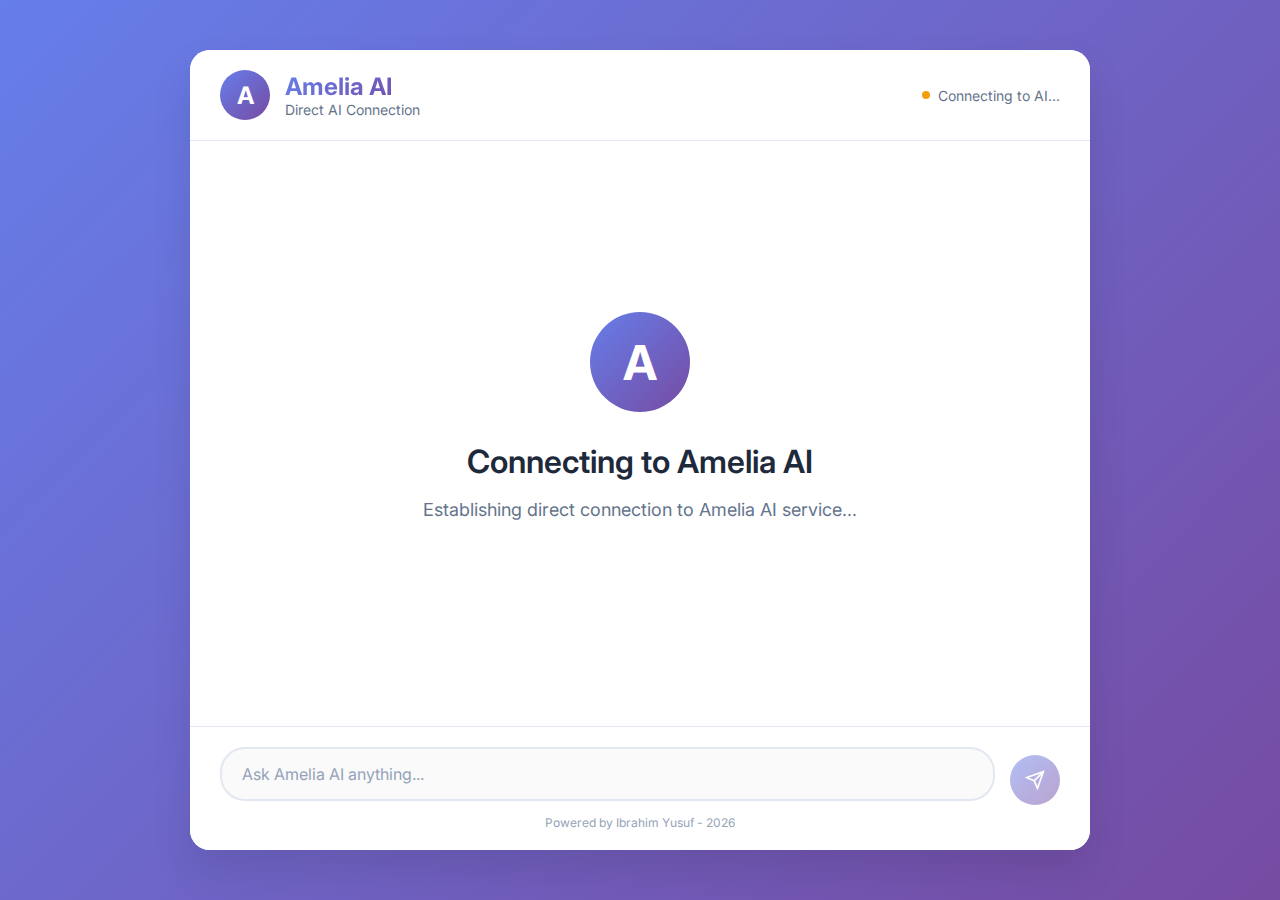
<file: index-clean.html>
<!DOCTYPE html>
<html lang="en">
<head>
    <meta charset="UTF-8">
    <meta name="viewport" content="width=device-width, initial-scale=1.0">
    <title>Amelia AI - Ibrahim Yusuf</title>
    <link rel="preconnect" href="https://fonts.googleapis.com">
    <link rel="preconnect" href="https://fonts.gstatic.com" crossorigin>
    <link href="https://fonts.googleapis.com/css2?family=Inter:wght@300;400;500;600;700&display=swap" rel="stylesheet">
    <style>
        * {
            margin: 0;
            padding: 0;
            box-sizing: border-box;
        }

        body {
            font-family: 'Inter', -apple-system, BlinkMacSystemFont, 'Segoe UI', Roboto, sans-serif;
            background: linear-gradient(135deg, #667eea 0%, #764ba2 100%);
            min-height: 100vh;
            display: flex;
            align-items: center;
            justify-content: center;
            padding: 20px;
        }

        .app-container {
            width: 100%;
            max-width: 900px;
            background: white;
            border-radius: 20px;
            box-shadow: 0 20px 40px rgba(0,0,0,0.1);
            overflow: hidden;
            display: flex;
            flex-direction: column;
            height: 90vh;
            max-height: 800px;
        }

        .header {
            background: white;
            padding: 20px 30px;
            border-bottom: 1px solid #e2e8f0;
            display: flex;
            justify-content: space-between;
            align-items: center;
        }

        .logo-section {
            display: flex;
            align-items: center;
            gap: 15px;
        }

        .logo {
            width: 50px;
            height: 50px;
            background: linear-gradient(135deg, #667eea, #764ba2);
            border-radius: 50%;
            display: flex;
            align-items: center;
            justify-content: center;
            color: white;
            font-weight: bold;
            font-size: 24px;
        }

        .brand-text h1 {
            font-size: 24px;
            font-weight: 700;
            background: linear-gradient(135deg, #667eea, #764ba2);
            -webkit-background-clip: text;
            -webkit-text-fill-color: transparent;
            background-clip: text;
            margin: 0;
        }

        .brand-text p {
            font-size: 14px;
            color: #64748b;
            margin: 0;
        }

        .status {
            display: flex;
            align-items: center;
            gap: 8px;
            font-size: 14px;
            color: #64748b;
        }

        .status-dot {
            width: 8px;
            height: 8px;
            background: #10b981;
            border-radius: 50%;
            animation: pulse 2s infinite;
        }

        .status-dot.connecting {
            background: #f59e0b;
            animation: pulse 1s infinite;
        }

        .status-dot.error {
            background: #ef4444;
        }

        .status-dot.online {
            background: #10b981;
        }

        @keyframes pulse {
            0%, 100% { opacity: 1; }
            50% { opacity: 0.5; }
        }

        .main-content {
            flex: 1;
            display: flex;
            flex-direction: column;
            overflow: hidden;
        }

        .welcome-screen {
            flex: 1;
            display: flex;
            align-items: center;
            justify-content: center;
            padding: 40px 30px;
            text-align: center;
        }

        .welcome-content {
            max-width: 500px;
        }

        .welcome-logo {
            width: 100px;
            height: 100px;
            background: linear-gradient(135deg, #667eea, #764ba2);
            border-radius: 50%;
            margin: 0 auto 30px;
            display: flex;
            align-items: center;
            justify-content: center;
            color: white;
            font-size: 48px;
            font-weight: bold;
            animation: logoFloat 3s ease-in-out infinite;
        }

        @keyframes logoFloat {
            0%, 100% { transform: translateY(0px); }
            50% { transform: translateY(-10px); }
        }

        .welcome-title {
            font-size: 32px;
            font-weight: 600;
            margin-bottom: 15px;
            color: #1e293b;
        }

        .welcome-description {
            font-size: 18px;
            color: #64748b;
            margin-bottom: 30px;
            line-height: 1.6;
        }

        .suggestion-chips {
            display: flex;
            flex-wrap: wrap;
            gap: 12px;
            justify-content: center;
        }

        .suggestion-chip {
            background: #f1f5f9;
            border: 1px solid #e2e8f0;
            border-radius: 25px;
            padding: 12px 20px;
            font-size: 14px;
            color: #475569;
            cursor: pointer;
            transition: all 0.2s ease;
        }

        .suggestion-chip:hover {
            background: #667eea;
            color: white;
            transform: translateY(-2px);
            box-shadow: 0 4px 12px rgba(102, 126, 234, 0.3);
        }

        .chat-messages {
            flex: 1;
            overflow-y: auto;
            padding: 20px 30px;
            display: none;
        }

        .chat-messages.active {
            display: flex;
            flex-direction: column;
            gap: 20px;
        }

        .message {
            display: flex;
            gap: 12px;
            animation: slideIn 0.3s ease-out;
        }

        @keyframes slideIn {
            from {
                opacity: 0;
                transform: translateY(20px);
            }
            to {
                opacity: 1;
                transform: translateY(0);
            }
        }

        .message.user {
            flex-direction: row-reverse;
        }

        .message-avatar {
            width: 36px;
            height: 36px;
            border-radius: 50%;
            display: flex;
            align-items: center;
            justify-content: center;
            font-weight: 600;
            font-size: 14px;
            flex-shrink: 0;
        }

        .message.user .message-avatar {
            background: linear-gradient(135deg, #667eea, #764ba2);
            color: white;
        }

        .message.ai .message-avatar {
            background: #f1f5f9;
            color: #64748b;
        }

        .message-content {
            max-width: 70%;
            padding: 15px 20px;
            border-radius: 18px;
            font-size: 15px;
            line-height: 1.5;
        }

        .message.user .message-content {
            background: linear-gradient(135deg, #667eea, #764ba2);
            color: white;
            border-bottom-right-radius: 6px;
        }

        .message.ai .message-content {
            background: #f8fafc;
            color: #1e293b;
            border: 1px solid #e2e8f0;
            border-bottom-left-radius: 6px;
        }

        .loading-indicator {
            display: none;
            align-items: center;
            gap: 12px;
            padding: 20px 30px;
        }

        .loading-indicator.active {
            display: flex;
        }

        .typing-animation {
            display: flex;
            gap: 4px;
        }

        .typing-dot {
            width: 8px;
            height: 8px;
            background: #94a3b8;
            border-radius: 50%;
            animation: typing 1.4s infinite ease-in-out;
        }

        .typing-dot:nth-child(1) { animation-delay: -0.32s; }
        .typing-dot:nth-child(2) { animation-delay: -0.16s; }
        .typing-dot:nth-child(3) { animation-delay: 0s; }

        @keyframes typing {
            0%, 80%, 100% {
                transform: scale(0.8);
                opacity: 0.5;
            }
            40% {
                transform: scale(1);
                opacity: 1;
            }
        }

        .loading-text {
            font-size: 14px;
            color: #64748b;
        }

        .input-container {
            background: white;
            border-top: 1px solid #e2e8f0;
            padding: 20px 30px;
        }

        .input-wrapper {
            display: flex;
            gap: 15px;
            align-items: flex-end;
        }

        .input-field {
            flex: 1;
            position: relative;
        }

        #messageInput {
            width: 100%;
            padding: 15px 20px;
            border: 2px solid #e2e8f0;
            border-radius: 25px;
            font-size: 16px;
            font-family: inherit;
            resize: none;
            max-height: 120px;
            min-height: 50px;
            transition: border-color 0.2s ease;
        }

        #messageInput:focus {
            outline: none;
            border-color: #667eea;
            box-shadow: 0 0 0 3px rgba(102, 126, 234, 0.1);
        }

        #messageInput::placeholder {
            color: #94a3b8;
        }

        .send-button {
            width: 50px;
            height: 50px;
            background: linear-gradient(135deg, #667eea, #764ba2);
            border: none;
            border-radius: 50%;
            color: white;
            cursor: pointer;
            display: flex;
            align-items: center;
            justify-content: center;
            transition: all 0.2s ease;
            flex-shrink: 0;
        }

        .send-button:hover:not(:disabled) {
            transform: translateY(-2px);
            box-shadow: 0 10px 20px rgba(102, 126, 234, 0.3);
        }

        .send-button:disabled {
            opacity: 0.5;
            cursor: not-allowed;
            transform: none;
        }

        .footer-note {
            text-align: center;
            margin-top: 10px;
            font-size: 12px;
            color: #94a3b8;
        }

        /* Debug Panel */
        .debug-panel {
            position: fixed;
            bottom: 20px;
            right: 20px;
            background: rgba(0, 0, 0, 0.9);
            color: white;
            padding: 15px;
            border-radius: 8px;
            font-size: 12px;
            max-width: 320px;
            display: none;
            z-index: 1000;
        }

        .debug-panel.active {
            display: block;
        }

        /* Responsive Design */
        @media (max-width: 768px) {
            body {
                padding: 10px;
            }

            .app-container {
                height: 95vh;
                max-height: none;
            }

            .header {
                padding: 15px 20px;
            }

            .brand-text h1 {
                font-size: 20px;
            }

            .welcome-screen {
                padding: 30px 20px;
            }

            .welcome-title {
                font-size: 24px;
            }

            .welcome-description {
                font-size: 16px;
            }

            .chat-messages {
                padding: 15px 20px;
            }

            .message-content {
                max-width: 85%;
            }

            .input-container {
                padding: 15px 20px;
            }
        }

        @media (max-width: 480px) {
            .logo-section {
                gap: 10px;
            }

            .logo {
                width: 40px;
                height: 40px;
                font-size: 20px;
            }

            .brand-text h1 {
                font-size: 18px;
            }

            .suggestion-chips {
                flex-direction: column;
                align-items: center;
            }

            .suggestion-chip {
                width: 100%;
                max-width: 250px;
            }
        }

        /* Scrollbar Styling */
        .chat-messages::-webkit-scrollbar {
            width: 6px;
        }

        .chat-messages::-webkit-scrollbar-track {
            background: transparent;
        }

        .chat-messages::-webkit-scrollbar-thumb {
            background: #e2e8f0;
            border-radius: 3px;
        }

        .chat-messages::-webkit-scrollbar-thumb:hover {
            background: #cbd5e1;
        }
    </style>
</head>
<body>
    <div class="app-container">
        <!-- Header -->
        <header class="header">
            <div class="logo-section">
                <div class="logo">A</div>
                <div class="brand-text">
                    <h1>Amelia AI</h1>
                    <p>Direct AI Connection</p>
                </div>
            </div>
            <div class="status">
                <div class="status-dot" id="statusDot"></div>
                <span id="statusText">Initializing AI...</span>
            </div>
        </header>

        <!-- Main Content -->
        <main class="main-content">
            <!-- Welcome Screen -->
            <div class="welcome-screen" id="welcomeScreen">
                <div class="welcome-content">
                    <div class="welcome-logo">A</div>
                    <h2 class="welcome-title">Connecting to Amelia AI</h2>
                    <p class="welcome-description" id="welcomeDescription">
                        Establishing direct connection to Amelia AI service...
                    </p>
                    <div class="suggestion-chips" id="suggestionChips" style="display: none;">
                        <button class="suggestion-chip" onclick="useSuggestion('Hello, how are you?')">
                            Say Hello
                        </button>
                        <button class="suggestion-chip" onclick="useSuggestion('What can you help me with today?')">
                            What can you help with?
                        </button>
                        <button class="suggestion-chip" onclick="useSuggestion('Tell me about artificial intelligence')">
                            Tell me about AI
                        </button>
                        <button class="suggestion-chip" onclick="useSuggestion('Can you write a short story?')">
                            Write a story
                        </button>
                    </div>
                </div>
            </div>

            <!-- Chat Messages -->
            <div class="chat-messages" id="chatMessages">
                <!-- Messages will be added here -->
            </div>

            <!-- Loading Indicator -->
            <div class="loading-indicator" id="loadingIndicator">
                <div class="typing-animation">
                    <div class="typing-dot"></div>
                    <div class="typing-dot"></div>
                    <div class="typing-dot"></div>
                </div>
                <span class="loading-text">AI is thinking...</span>
            </div>
        </main>

        <!-- Input Area -->
        <footer class="input-container">
            <div class="input-wrapper">
                <div class="input-field">
                    <textarea 
                        id="messageInput" 
                        placeholder="Ask Amelia AI anything..." 
                        rows="1"
                        disabled
                    ></textarea>
                </div>
                <button class="send-button" id="sendButton" onclick="sendMessage()" disabled>
                    <svg width="20" height="20" viewBox="0 0 24 24" fill="none" stroke="currentColor" stroke-width="2">
                        <line x1="22" y1="2" x2="11" y2="13"/>
                        <polygon points="22,2 15,22 11,13 2,9"/>
                    </svg>
                </button>
            </div>
            <div class="footer-note">
                Powered by Ibrahim Yusuf - 2026
            </div>
        </footer>
    </div>

    <!-- Debug Panel 
    <div class="debug-panel" id="debugPanel">
        <strong>🤖 AI Connection Status</strong><br>
        <hr style="border: none; border-top: 1px solid #555; margin: 8px 0;">
        <div id="debugContent">Initializing...</div>
    </div> -->

    <!-- Puter.js Library -->
    <script src="https://js.puter.com/v2/"></script>
    
    <!-- Direct AI Connection -->
    <script>
        // Direct AI Connection without fallback
        window.AIConnection = {
            available: false,
            initialized: false,
            retryCount: 0,
            maxRetries: 15,
            
            async initialize() {
                this.log('🚀 Initializing Direct AI Connection...');
                
                try {
                    await this.waitForPuterJS();
                    this.log('✅ Puter.js loaded');
                    
                    await this.verifyAIService();
                    this.log('✅ AI Service verified');
                    
                    this.available = true;
                    this.initialized = true;
                    
                    return { success: true, mode: 'ai-direct' };
                    
                } catch (error) {
                    this.log('❌ Initialization failed:', error.message);
                    
                    if (this.retryCount < this.maxRetries) {
                        return await this.retryConnection();
                    }
                    
                    return { success: false, mode: 'failed', error: error.message };
                }
            },

            async waitForPuterJS() {
                return new Promise((resolve, reject) => {
                    const timeout = setTimeout(() => {
                        reject(new Error('Puter.js loading timeout'));
                    }, 30000);

                    const check = () => {
                        if (typeof puter !== 'undefined' && puter.ai) {
                            clearTimeout(timeout);
                            resolve();
                        } else {
                            setTimeout(check, 100);
                        }
                    };
                    check();
                });
            },

            async verifyAIService() {
                if (!puter.ai) {
                    throw new Error('Puter.ai not available');
                }

                // Test AI availability
                const testResult = await puter.ai.chat('Connection test');
                if (!testResult || testResult.toString().trim().length === 0) {
                    throw new Error('AI service not responding');
                }
            },

            async chat(message) {
                if (!this.available) {
                    throw new Error('AI Service not available');
                }

                const contextualMessage = `You are Amelia AI, a helpful and intelligent assistant. Respond naturally to: "${message}"`;
                
                const response = await puter.ai.chat(contextualMessage);
                
                if (!response || response.toString().trim().length === 0) {
                    throw new Error('Empty AI response');
                }
                
                return response.toString();
            },

            async retryConnection() {
                this.retryCount++;
                this.log(`🔄 Retry ${this.retryCount}/${this.maxRetries}`);
                
                const delay = Math.min(1000 * Math.pow(2, this.retryCount - 1), 30000);
                await new Promise(resolve => setTimeout(resolve, delay));
                
                return await this.initialize();
            },

            log(...args) {
                console.log('[AI]', ...args);
                this.updateDebugPanel();
            },

            updateDebugPanel() {
                const content = document.getElementById('debugContent');
                if (content) {
                    content.innerHTML = `
                        Status: ${this.available ? '✅ Connected' : '❌ Disconnected'}<br>
                        Initialized: ${this.initialized ? '✅ Yes' : '❌ No'}<br>
                        Retries: ${this.retryCount}/${this.maxRetries}<br>
                        Mode: ${this.available ? '🧠 Direct AI' : '🔄 Connecting...'}<br>
                        <small>${new Date().toLocaleTimeString()}</small>
                    `;
                }
                
                const panel = document.getElementById('debugPanel');
                if (panel) {
                    panel.classList.add('active');
                }
            }
        };
    </script>
    
    <!-- Chat Application -->
    <script>
        class AmeliaAI {
            constructor() {
                this.chatMessages = document.getElementById('chatMessages');
                this.messageInput = document.getElementById('messageInput');
                this.sendButton = document.getElementById('sendButton');
                this.loadingIndicator = document.getElementById('loadingIndicator');
                this.welcomeScreen = document.getElementById('welcomeScreen');
                this.statusDot = document.getElementById('statusDot');
                this.statusText = document.getElementById('statusText');
                this.welcomeDescription = document.getElementById('welcomeDescription');
                this.suggestionChips = document.getElementById('suggestionChips');
                
                this.isLoading = false;
                this.aiAvailable = false;
                
                this.init();
            }
            
            async init() {
                this.setupEventListeners();
                await this.initializeAI();
            }
            
            setupEventListeners() {
                this.sendButton.addEventListener('click', () => this.sendMessage());
                
                this.messageInput.addEventListener('keypress', (e) => {
                    if (e.key === 'Enter' && !e.shiftKey) {
                        e.preventDefault();
                        this.sendMessage();
                    }
                });
                
                this.messageInput.addEventListener('input', () => {
                    this.updateSendButton();
                    this.autoResize();
                });
            }
            
            async initializeAI() {
                this.updateStatus('connecting', 'Connecting to AI...');
                
                try {
                    const result = await window.AIConnection.initialize();
                    
                    if (result.success) {
                        this.aiAvailable = true;
                        this.updateStatus('online', 'AI Connected');
                        this.enableChat();
                        this.welcomeDescription.textContent = "I'm ready to help! Ask me anything.";
                        this.suggestionChips.style.display = 'flex';
                    } else {
                        // Retry without fallback
                        await this.retryAIConnection();
                    }
                } catch (error) {
                    await this.retryAIConnection();
                }
            }
            
            async retryAIConnection() {
                let attempts = 0;
                const maxAttempts = 10;
                
                while (attempts < maxAttempts && !this.aiAvailable) {
                    attempts++;
                    this.updateStatus('connecting', `Connecting to AI... (${attempts}/${maxAttempts})`);
                    
                    try {
                        const result = await window.AIConnection.retryConnection();
                        
                        if (result.success) {
                            this.aiAvailable = true;
                            this.updateStatus('online', 'AI Connected');
                            this.enableChat();
                            this.welcomeDescription.textContent = "I'm ready to help! Ask me anything.";
                            this.suggestionChips.style.display = 'flex';
                            return;
                        }
                    } catch (error) {
                        console.log(`Retry attempt ${attempts} failed:`, error.message);
                        
                        if (attempts >= maxAttempts) {
                            this.updateStatus('error', 'Connection Failed');
                            this.welcomeDescription.textContent = "Unable to connect to AI service. Please refresh the page.";
                        } else {
                            await new Promise(resolve => setTimeout(resolve, 2000));
                        }
                    }
                }
            }
            
            updateStatus(type, text) {
                this.statusDot.className = 'status-dot';
                if (type === 'connecting') {
                    this.statusDot.classList.add('connecting');
                } else if (type === 'error') {
                    this.statusDot.classList.add('error');
                } else if (type === 'online') {
                    this.statusDot.classList.add('online');
                }
                this.statusText.textContent = text;
            }
            
            enableChat() {
                this.messageInput.disabled = false;
                this.updateSendButton();
                this.messageInput.focus();
            }
            
            async sendMessage() {
                const message = this.messageInput.value.trim();
                if (!message || this.isLoading || !this.aiAvailable) return;
                
                if (this.welcomeScreen.style.display !== 'none') {
                    this.welcomeScreen.style.display = 'none';
                    this.chatMessages.classList.add('active');
                }
                
                this.addMessage(message, 'user');
                this.messageInput.value = '';
                this.updateSendButton();
                this.autoResize();
                
                this.showLoading();
                
                try {
                    const response = await window.AIConnection.chat(message);
                    this.addMessage(response, 'ai');
                } catch (error) {
                    console.error('AI Error:', error);
                    this.addMessage(`Sorry, I encountered an error: ${error.message}`, 'ai');
                } finally {
                    this.hideLoading();
                }
            }
            
            addMessage(content, sender) {
                const messageDiv = document.createElement('div');
                messageDiv.className = `message ${sender}`;
                
                const avatar = document.createElement('div');
                avatar.className = 'message-avatar';
                avatar.textContent = sender === 'user' ? 'U' : 'A';
                
                const contentDiv = document.createElement('div');
                contentDiv.className = 'message-content';
                contentDiv.textContent = content;
                
                messageDiv.appendChild(avatar);
                messageDiv.appendChild(contentDiv);
                
                this.chatMessages.appendChild(messageDiv);
                this.scrollToBottom();
            }
            
            showLoading() {
                this.isLoading = true;
                this.loadingIndicator.classList.add('active');
                this.scrollToBottom();
            }
            
            hideLoading() {
                this.isLoading = false;
                this.loadingIndicator.classList.remove('active');
            }
            
            updateSendButton() {
                const hasContent = this.messageInput.value.trim().length > 0;
                this.sendButton.disabled = !hasContent || this.isLoading || !this.aiAvailable;
            }
            
            autoResize() {
                this.messageInput.style.height = 'auto';
                this.messageInput.style.height = Math.min(this.messageInput.scrollHeight, 120) + 'px';
            }
            
            scrollToBottom() {
                setTimeout(() => {
                    this.chatMessages.scrollTop = this.chatMessages.scrollHeight;
                }, 100);
            }
        }
        
        // Global functions
        function sendMessage() {
            if (window.ameliaAI) {
                window.ameliaAI.sendMessage();
            }
        }
        
        function useSuggestion(text) {
            if (window.ameliaAI) {
                window.ameliaAI.messageInput.value = text;
                window.ameliaAI.sendMessage();
            }
        }
        
        // Initialize
        document.addEventListener('DOMContentLoaded', () => {
            console.log('🚀 Amelia AI - Direct AI Connection Starting...');
            
            window.ameliaAI = new AmeliaAI();
            
            console.log('✅ Direct AI Connection Ready!');
            console.log('🎯 No demo mode - Pure Puter.js AI integration');
        });
    </script>
</body>
</html>
</file>
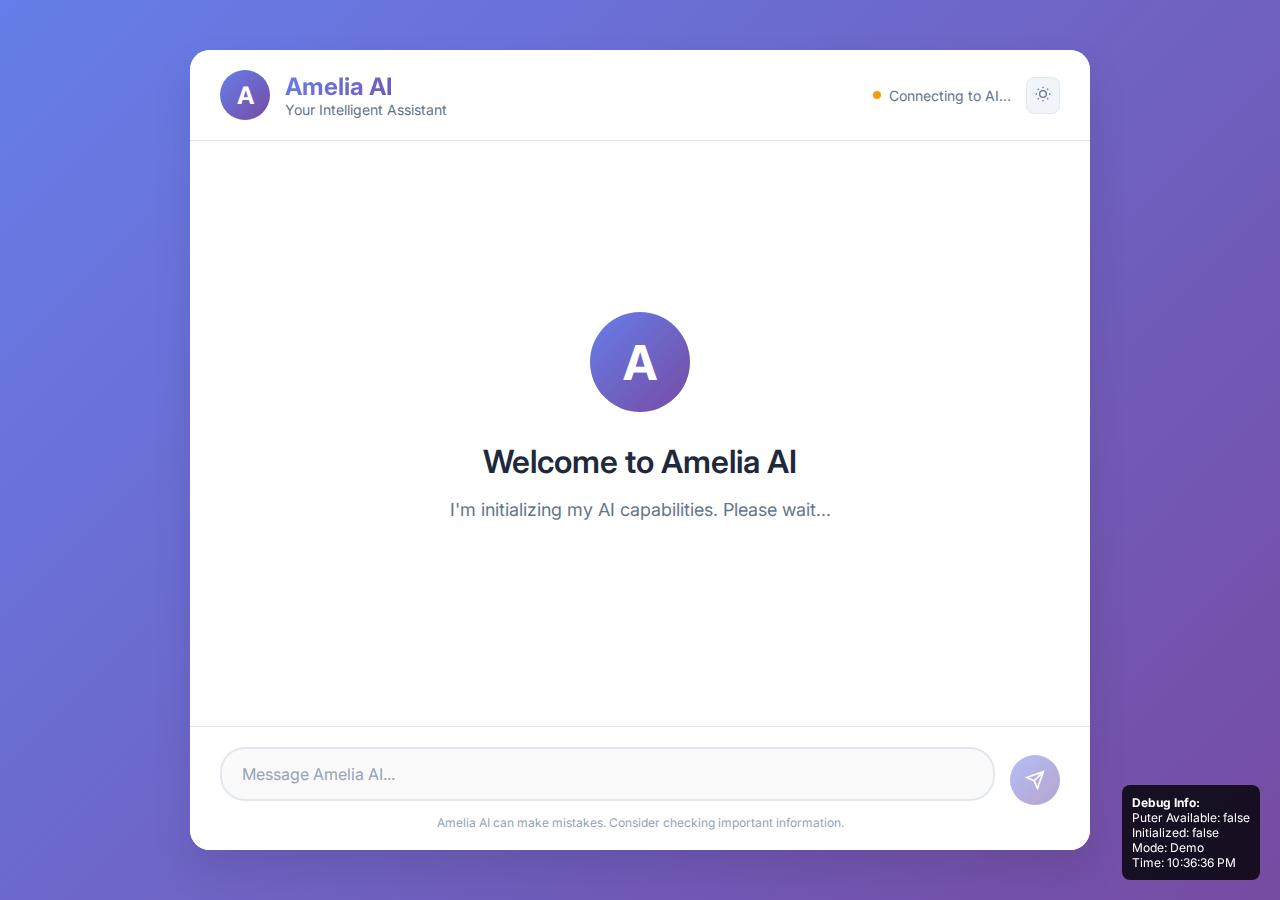
<file: index-v2.html>
<!DOCTYPE html>
<html lang="en">
<head>
    <meta charset="UTF-8">
    <meta name="viewport" content="width=device-width, initial-scale=1.0">
    <title>Amelia AI - Your Intelligent Assistant</title>
    <link rel="preconnect" href="https://fonts.googleapis.com">
    <link rel="preconnect" href="https://fonts.gstatic.com" crossorigin>
    <link href="https://fonts.googleapis.com/css2?family=Inter:wght@300;400;500;600;700&display=swap" rel="stylesheet">
    <style>
        * {
            margin: 0;
            padding: 0;
            box-sizing: border-box;
        }

        body {
            font-family: 'Inter', -apple-system, BlinkMacSystemFont, 'Segoe UI', Roboto, sans-serif;
            background: linear-gradient(135deg, #667eea 0%, #764ba2 100%);
            min-height: 100vh;
            display: flex;
            align-items: center;
            justify-content: center;
            padding: 20px;
        }

        .app-container {
            width: 100%;
            max-width: 900px;
            background: white;
            border-radius: 20px;
            box-shadow: 0 20px 40px rgba(0,0,0,0.1);
            overflow: hidden;
            display: flex;
            flex-direction: column;
            height: 90vh;
            max-height: 800px;
        }

        .header {
            background: white;
            padding: 20px 30px;
            border-bottom: 1px solid #e2e8f0;
            display: flex;
            justify-content: space-between;
            align-items: center;
        }

        .logo-section {
            display: flex;
            align-items: center;
            gap: 15px;
        }

        .logo {
            width: 50px;
            height: 50px;
            background: linear-gradient(135deg, #667eea, #764ba2);
            border-radius: 50%;
            display: flex;
            align-items: center;
            justify-content: center;
            color: white;
            font-weight: bold;
            font-size: 24px;
        }

        .brand-text h1 {
            font-size: 24px;
            font-weight: 700;
            background: linear-gradient(135deg, #667eea, #764ba2);
            -webkit-background-clip: text;
            -webkit-text-fill-color: transparent;
            background-clip: text;
            margin: 0;
        }

        .brand-text p {
            font-size: 14px;
            color: #64748b;
            margin: 0;
        }

        .header-actions {
            display: flex;
            align-items: center;
            gap: 15px;
        }

        .status {
            display: flex;
            align-items: center;
            gap: 8px;
            font-size: 14px;
            color: #64748b;
        }

        .status-dot {
            width: 8px;
            height: 8px;
            background: #10b981;
            border-radius: 50%;
            animation: pulse 2s infinite;
        }

        .status-dot.connecting {
            background: #f59e0b;
            animation: pulse 1s infinite;
        }

        .status-dot.error {
            background: #ef4444;
        }

        .status-dot.demo {
            background: #8b5cf6;
        }

        @keyframes pulse {
            0%, 100% { opacity: 1; }
            50% { opacity: 0.5; }
        }

        .theme-toggle {
            background: #f1f5f9;
            border: 1px solid #e2e8f0;
            border-radius: 8px;
            padding: 8px;
            cursor: pointer;
            color: #64748b;
            transition: all 0.2s ease;
        }

        .theme-toggle:hover {
            background: #e2e8f0;
            color: #1e293b;
        }

        .main-content {
            flex: 1;
            display: flex;
            flex-direction: column;
            overflow: hidden;
        }

        .welcome-screen {
            flex: 1;
            display: flex;
            align-items: center;
            justify-content: center;
            padding: 40px 30px;
            text-align: center;
        }

        .welcome-content {
            max-width: 500px;
        }

        .welcome-logo {
            width: 100px;
            height: 100px;
            background: linear-gradient(135deg, #667eea, #764ba2);
            border-radius: 50%;
            margin: 0 auto 30px;
            display: flex;
            align-items: center;
            justify-content: center;
            color: white;
            font-size: 48px;
            font-weight: bold;
            animation: logoFloat 3s ease-in-out infinite;
        }

        @keyframes logoFloat {
            0%, 100% { transform: translateY(0px); }
            50% { transform: translateY(-10px); }
        }

        .welcome-title {
            font-size: 32px;
            font-weight: 600;
            margin-bottom: 15px;
            color: #1e293b;
        }

        .welcome-description {
            font-size: 18px;
            color: #64748b;
            margin-bottom: 30px;
            line-height: 1.6;
        }

        .suggestion-chips {
            display: flex;
            flex-wrap: wrap;
            gap: 12px;
            justify-content: center;
        }

        .suggestion-chip {
            background: #f1f5f9;
            border: 1px solid #e2e8f0;
            border-radius: 25px;
            padding: 12px 20px;
            font-size: 14px;
            color: #475569;
            cursor: pointer;
            transition: all 0.2s ease;
        }

        .suggestion-chip:hover {
            background: #667eea;
            color: white;
            transform: translateY(-2px);
            box-shadow: 0 4px 12px rgba(102, 126, 234, 0.3);
        }

        .chat-messages {
            flex: 1;
            overflow-y: auto;
            padding: 20px 30px;
            display: none;
        }

        .chat-messages.active {
            display: flex;
            flex-direction: column;
            gap: 20px;
        }

        .message {
            display: flex;
            gap: 12px;
            animation: slideIn 0.3s ease-out;
        }

        @keyframes slideIn {
            from {
                opacity: 0;
                transform: translateY(20px);
            }
            to {
                opacity: 1;
                transform: translateY(0);
            }
        }

        .message.user {
            flex-direction: row-reverse;
        }

        .message-avatar {
            width: 36px;
            height: 36px;
            border-radius: 50%;
            display: flex;
            align-items: center;
            justify-content: center;
            font-weight: 600;
            font-size: 14px;
            flex-shrink: 0;
        }

        .message.user .message-avatar {
            background: linear-gradient(135deg, #667eea, #764ba2);
            color: white;
        }

        .message.ai .message-avatar {
            background: #f1f5f9;
            color: #64748b;
        }

        .message-content {
            max-width: 70%;
            padding: 15px 20px;
            border-radius: 18px;
            font-size: 15px;
            line-height: 1.5;
        }

        .message.user .message-content {
            background: linear-gradient(135deg, #667eea, #764ba2);
            color: white;
            border-bottom-right-radius: 6px;
        }

        .message.ai .message-content {
            background: #f8fafc;
            color: #1e293b;
            border: 1px solid #e2e8f0;
            border-bottom-left-radius: 6px;
        }

        .loading-indicator {
            display: none;
            align-items: center;
            gap: 12px;
            padding: 20px 30px;
        }

        .loading-indicator.active {
            display: flex;
        }

        .typing-animation {
            display: flex;
            gap: 4px;
        }

        .typing-dot {
            width: 8px;
            height: 8px;
            background: #94a3b8;
            border-radius: 50%;
            animation: typing 1.4s infinite ease-in-out;
        }

        .typing-dot:nth-child(1) { animation-delay: -0.32s; }
        .typing-dot:nth-child(2) { animation-delay: -0.16s; }
        .typing-dot:nth-child(3) { animation-delay: 0s; }

        @keyframes typing {
            0%, 80%, 100% {
                transform: scale(0.8);
                opacity: 0.5;
            }
            40% {
                transform: scale(1);
                opacity: 1;
            }
        }

        .loading-text {
            font-size: 14px;
            color: #64748b;
        }

        .input-container {
            background: white;
            border-top: 1px solid #e2e8f0;
            padding: 20px 30px;
        }

        .input-wrapper {
            display: flex;
            gap: 15px;
            align-items: flex-end;
        }

        .input-field {
            flex: 1;
            position: relative;
        }

        #messageInput {
            width: 100%;
            padding: 15px 20px;
            border: 2px solid #e2e8f0;
            border-radius: 25px;
            font-size: 16px;
            font-family: inherit;
            resize: none;
            max-height: 120px;
            min-height: 50px;
            transition: border-color 0.2s ease;
        }

        #messageInput:focus {
            outline: none;
            border-color: #667eea;
            box-shadow: 0 0 0 3px rgba(102, 126, 234, 0.1);
        }

        #messageInput::placeholder {
            color: #94a3b8;
        }

        .send-button {
            width: 50px;
            height: 50px;
            background: linear-gradient(135deg, #667eea, #764ba2);
            border: none;
            border-radius: 50%;
            color: white;
            cursor: pointer;
            display: flex;
            align-items: center;
            justify-content: center;
            transition: all 0.2s ease;
            flex-shrink: 0;
        }

        .send-button:hover:not(:disabled) {
            transform: translateY(-2px);
            box-shadow: 0 10px 20px rgba(102, 126, 234, 0.3);
        }

        .send-button:disabled {
            opacity: 0.5;
            cursor: not-allowed;
            transform: none;
        }

        .footer-note {
            text-align: center;
            margin-top: 10px;
            font-size: 12px;
            color: #94a3b8;
        }

        /* Debug Panel */
        .debug-panel {
            position: fixed;
            bottom: 20px;
            right: 20px;
            background: rgba(0, 0, 0, 0.8);
            color: white;
            padding: 10px;
            border-radius: 8px;
            font-size: 12px;
            max-width: 300px;
            display: none;
        }

        .debug-panel.active {
            display: block;
        }

        /* Responsive Design */
        @media (max-width: 768px) {
            body {
                padding: 10px;
            }

            .app-container {
                height: 95vh;
                max-height: none;
            }

            .header {
                padding: 15px 20px;
            }

            .brand-text h1 {
                font-size: 20px;
            }

            .welcome-screen {
                padding: 30px 20px;
            }

            .welcome-title {
                font-size: 24px;
            }

            .welcome-description {
                font-size: 16px;
            }

            .chat-messages {
                padding: 15px 20px;
            }

            .message-content {
                max-width: 85%;
            }

            .input-container {
                padding: 15px 20px;
            }

            .header-actions {
                gap: 10px;
            }

            .status {
                font-size: 12px;
            }
        }

        @media (max-width: 480px) {
            .logo-section {
                gap: 10px;
            }

            .logo {
                width: 40px;
                height: 40px;
                font-size: 20px;
            }

            .brand-text h1 {
                font-size: 18px;
            }

            .suggestion-chips {
                flex-direction: column;
                align-items: center;
            }

            .suggestion-chip {
                width: 100%;
                max-width: 250px;
            }

            .debug-panel {
                bottom: 10px;
                right: 10px;
                left: 10px;
                max-width: none;
            }
        }

        /* Scrollbar Styling */
        .chat-messages::-webkit-scrollbar {
            width: 6px;
        }

        .chat-messages::-webkit-scrollbar-track {
            background: transparent;
        }

        .chat-messages::-webkit-scrollbar-thumb {
            background: #e2e8f0;
            border-radius: 3px;
        }

        .chat-messages::-webkit-scrollbar-thumb:hover {
            background: #cbd5e1;
        }
    </style>
</head>
<body>
    <div class="app-container">
        <!-- Header -->
        <header class="header">
            <div class="logo-section">
                <div class="logo">A</div>
                <div class="brand-text">
                    <h1>Amelia AI</h1>
                    <p>Your Intelligent Assistant</p>
                </div>
            </div>
            <div class="header-actions">
                <div class="status">
                    <div class="status-dot" id="statusDot"></div>
                    <span id="statusText">Initializing...</span>
                </div>
                <button class="theme-toggle" id="themeToggle" title="Toggle theme">
                    <svg width="16" height="16" viewBox="0 0 24 24" fill="none" stroke="currentColor" stroke-width="2">
                        <circle cx="12" cy="12" r="5"/>
                        <line x1="12" y1="1" x2="12" y2="3"/>
                        <line x1="12" y1="21" x2="12" y2="23"/>
                        <line x1="4.22" y1="4.22" x2="5.64" y2="5.64"/>
                        <line x1="18.36" y1="18.36" x2="19.78" y2="19.78"/>
                        <line x1="1" y1="12" x2="3" y2="12"/>
                        <line x1="21" y1="12" x2="23" y2="12"/>
                        <line x1="4.22" y1="19.78" x2="5.64" y2="18.36"/>
                        <line x1="18.36" y1="5.64" x2="19.78" y2="4.22"/>
                    </svg>
                </button>
            </div>
        </header>

        <!-- Main Content -->
        <main class="main-content">
            <!-- Welcome Screen -->
            <div class="welcome-screen" id="welcomeScreen">
                <div class="welcome-content">
                    <div class="welcome-logo">A</div>
                    <h2 class="welcome-title">Welcome to Amelia AI</h2>
                    <p class="welcome-description" id="welcomeDescription">
                        I'm initializing my AI capabilities. Please wait...
                    </p>
                    <div class="suggestion-chips" id="suggestionChips" style="display: none;">
                        <button class="suggestion-chip" onclick="useSuggestion('What can you help me with?')">
                            What can you help me with?
                        </button>
                        <button class="suggestion-chip" onclick="useSuggestion('Tell me about artificial intelligence')">
                            Tell me about AI
                        </button>
                        <button class="suggestion-chip" onclick="useSuggestion('Write a creative story')">
                            Write a creative story
                        </button>
                        <button class="suggestion-chip" onclick="useSuggestion('Explain quantum computing')">
                            Explain quantum computing
                        </button>
                    </div>
                </div>
            </div>

            <!-- Chat Messages -->
            <div class="chat-messages" id="chatMessages">
                <!-- Messages will be added here -->
            </div>

            <!-- Loading Indicator -->
            <div class="loading-indicator" id="loadingIndicator">
                <div class="typing-animation">
                    <div class="typing-dot"></div>
                    <div class="typing-dot"></div>
                    <div class="typing-dot"></div>
                </div>
                <span class="loading-text">Amelia is thinking...</span>
            </div>
        </main>

        <!-- Input Area -->
        <footer class="input-container">
            <div class="input-wrapper">
                <div class="input-field">
                    <textarea 
                        id="messageInput" 
                        placeholder="Message Amelia AI..." 
                        rows="1"
                        disabled
                    ></textarea>
                </div>
                <button class="send-button" id="sendButton" onclick="sendMessage()" disabled>
                    <svg width="20" height="20" viewBox="0 0 24 24" fill="none" stroke="currentColor" stroke-width="2">
                        <line x1="22" y1="2" x2="11" y2="13"/>
                        <polygon points="22,2 15,22 11,13 2,9"/>
                    </svg>
                </button>
            </div>
            <div class="footer-note">
                Amelia AI can make mistakes. Consider checking important information.
            </div>
        </footer>
    </div>

    <!-- Debug Panel -->
    <div class="debug-panel" id="debugPanel">
        <strong>Debug Info:</strong><br>
        <span id="debugContent">Loading...</span>
    </div>

    <!-- Enhanced Puter.js Integration -->
    <script>
        // Enhanced Puter.js integration with better error handling
        window.PuterAPI = {
            available: false,
            initialized: false,
            debug: false,
            
            async initialize() {
                this.log('🚀 Initializing Puter API...');
                
                try {
                    // Wait for Puter.js to load
                    await new Promise((resolve, reject) => {
                        const timeout = setTimeout(() => {
                            reject(new Error('Puter.js loading timeout'));
                        }, 10000);

                        const checkPuter = () => {
                            if (typeof puter !== 'undefined') {
                                clearTimeout(timeout);
                                resolve();
                            } else {
                                setTimeout(checkPuter, 100);
                            }
                        };
                        checkPuter();
                    });

                    this.log('✅ Puter.js loaded successfully');
                    
                    // Check AI availability
                    if (puter.ai && typeof puter.ai.chat === 'function') {
                        this.available = true;
                        this.initialized = true;
                        this.log('🤖 AI Chat available');
                        return { success: true, mode: 'ai' };
                    } else {
                        throw new Error('AI chat function not available');
                    }
                    
                } catch (error) {
                    this.log('❌ Puter.js initialization failed:', error.message);
                    this.available = false;
                    this.initialized = true;
                    return { success: false, mode: 'demo', error: error.message };
                }
            },

            async chat(message) {
                if (!this.available) {
                    throw new Error('Puter AI not available');
                }

                try {
                    this.log('💬 Sending message to Puter AI:', message);
                    const response = await puter.ai.chat(message);
                    this.log('✅ AI Response received:', response);
                    return response;
                } catch (error) {
                    this.log('❌ AI Chat error:', error.message);
                    throw error;
                }
            },

            log(...args) {
                if (this.debug) {
                    console.log('[PuterAPI]', ...args);
                    this.updateDebugPanel();
                }
            },

            updateDebugPanel() {
                const panel = document.getElementById('debugPanel');
                const content = document.getElementById('debugContent');
                if (panel && content) {
                    content.innerHTML = `
                        Puter Available: ${this.available}<br>
                        Initialized: ${this.initialized}<br>
                        Mode: ${this.available ? 'AI' : 'Demo'}<br>
                        Time: ${new Date().toLocaleTimeString()}
                    `;
                    panel.classList.add('active');
                }
            }
        };

        // Enable debug mode
        window.PuterAPI.debug = true;
        window.PuterAPI.updateDebugPanel();
    </script>
    
    <!-- Chat Functionality -->
    <script>
        class AmeliaAI {
            constructor() {
                this.chatMessages = document.getElementById('chatMessages');
                this.messageInput = document.getElementById('messageInput');
                this.sendButton = document.getElementById('sendButton');
                this.loadingIndicator = document.getElementById('loadingIndicator');
                this.welcomeScreen = document.getElementById('welcomeScreen');
                this.statusDot = document.getElementById('statusDot');
                this.statusText = document.getElementById('statusText');
                this.welcomeDescription = document.getElementById('welcomeDescription');
                this.suggestionChips = document.getElementById('suggestionChips');
                this.themeToggle = document.getElementById('themeToggle');
                
                this.isLoading = false;
                this.puterAvailable = false;
                this.messageHistory = [];
                this.currentTheme = localStorage.getItem('amelia-theme') || 'light';
                
                this.init();
            }
            
            async init() {
                console.log('🤖 Amelia AI starting initialization...');
                this.setupEventListeners();
                this.setupTheme();
                await this.initializePuterJS();
                this.loadChatHistory();
            }
            
            setupEventListeners() {
                // Send message events
                this.sendButton.addEventListener('click', () => this.sendMessage());
                
                this.messageInput.addEventListener('keypress', (e) => {
                    if (e.key === 'Enter' && !e.shiftKey) {
                        e.preventDefault();
                        this.sendMessage();
                    }
                });
                
                // Input events
                this.messageInput.addEventListener('input', () => {
                    this.updateSendButton();
                    this.autoResize();
                });

                // Theme toggle
                this.themeToggle.addEventListener('click', () => this.toggleTheme());

                // Keyboard shortcuts
                document.addEventListener('keydown', (e) => {
                    if ((e.ctrlKey || e.metaKey) && e.key === '/') {
                        e.preventDefault();
                        this.messageInput.focus();
                    }
                });
            }
            
            setupTheme() {
                document.documentElement.setAttribute('data-theme', this.currentTheme);
                this.updateThemeIcon();
            }

            toggleTheme() {
                this.currentTheme = this.currentTheme === 'light' ? 'dark' : 'light';
                document.documentElement.setAttribute('data-theme', this.currentTheme);
                localStorage.setItem('amelia-theme', this.currentTheme);
                this.updateThemeIcon();
            }

            updateThemeIcon() {
                const icon = this.themeToggle.querySelector('svg');
                if (this.currentTheme === 'dark') {
                    icon.innerHTML = `
                        <path d="M21 12.79A9 9 0 1 1 11.21 3 7 7 0 0 0 21 12.79z"/>
                    `;
                } else {
                    icon.innerHTML = `
                        <circle cx="12" cy="12" r="5"/>
                        <line x1="12" y1="1" x2="12" y2="3"/>
                        <line x1="12" y1="21" x2="12" y2="23"/>
                        <line x1="4.22" y1="4.22" x2="5.64" y2="5.64"/>
                        <line x1="18.36" y1="18.36" x2="19.78" y2="19.78"/>
                        <line x1="1" y1="12" x2="3" y2="12"/>
                        <line x1="21" y1="12" x2="23" y2="12"/>
                        <line x1="4.22" y1="19.78" x2="5.64" y2="18.36"/>
                        <line x1="18.36" y1="5.64" x2="19.78" y2="4.22"/>
                    `;
                }
            }
            
            async initializePuterJS() {
                this.updateStatus('connecting', 'Connecting to AI...');
                
                try {
                    const result = await window.PuterAPI.initialize();
                    
                    if (result.success) {
                        this.puterAvailable = true;
                        this.updateStatus('online', 'AI Connected');
                        this.enableChat();
                        this.welcomeDescription.textContent = "I'm here to help you with any questions or tasks. Start a conversation!";
                        this.suggestionChips.style.display = 'flex';
                        console.log('🎉 AI Mode activated!');
                    } else {
                        throw new Error(result.error || 'Unknown error');
                    }
                } catch (error) {
                    console.log('📝 Using demo mode:', error.message);
                    this.puterAvailable = false;
                    this.updateStatus('demo', 'Demo Mode');
                    this.enableChat();
                    this.welcomeDescription.textContent = "I'm running in demo mode. Start a conversation to see the interface in action!";
                    this.suggestionChips.style.display = 'flex';
                    console.log('🎭 Demo mode activated');
                }
            }
            
            updateStatus(type, text) {
                this.statusDot.className = 'status-dot';
                if (type === 'connecting') {
                    this.statusDot.classList.add('connecting');
                } else if (type === 'error') {
                    this.statusDot.classList.add('error');
                } else if (type === 'demo') {
                    this.statusDot.classList.add('demo');
                }
                this.statusText.textContent = text;
            }
            
            enableChat() {
                this.messageInput.disabled = false;
                this.updateSendButton();
                this.messageInput.focus();
            }
            
            async sendMessage() {
                const message = this.messageInput.value.trim();
                if (!message || this.isLoading) return;
                
                // Hide welcome screen on first message
                if (this.welcomeScreen.style.display !== 'none') {
                    this.welcomeScreen.style.display = 'none';
                    this.chatMessages.classList.add('active');
                }
                
                // Add user message
                this.addMessage(message, 'user');
                this.messageInput.value = '';
                this.updateSendButton();
                this.autoResize();
                
                // Show loading
                this.showLoading();
                
                try {
                    // Get AI response
                    const response = await this.getAIResponse(message);
                    
                    // Add AI response
                    this.addMessage(response, 'ai');
                    
                    // Save to history
                    this.saveToHistory(message, response);
                    
                } catch (error) {
                    console.error('Error getting AI response:', error);
                    this.addMessage('Sorry, I encountered an error. Please try again.', 'ai');
                } finally {
                    this.hideLoading();
                }
            }
            
            async getAIResponse(message) {
                if (this.puterAvailable) {
                    try {
                        const response = await window.PuterAPI.chat(message);
                        return response || this.getFallbackResponse(message);
                    } catch (error) {
                        console.error('Puter.js AI error:', error);
                        // Fallback to demo responses but keep the conversation going
                        return this.getFallbackResponse(message);
                    }
                } else {
                    return this.getFallbackResponse(message);
                }
            }
            
            getFallbackResponse(message) {
                const lowerMessage = message.toLowerCase();
                
                // Context-aware responses based on keywords
                if (lowerMessage.includes('hello') || lowerMessage.includes('hi') || lowerMessage.includes('hey')) {
                    return "Hello! 👋 I'm Amelia AI, your intelligent assistant. I'm currently running in demo mode, but I can help you explore this beautiful chat interface! What would you like to know?";
                }
                
                if (lowerMessage.includes('help') || lowerMessage.includes('what can you')) {
                    return "I'd be happy to help! 🚀 In this demo, you can:\n\n• Test the responsive chat interface\n• Try different conversation topics\n• Experience smooth animations\n• See how the suggestion chips work\n• Notice the theme switching (click the moon/sun icon)\n\nWhat specific aspect would you like to explore?";
                }
                
                if (lowerMessage.includes('ai') || lowerMessage.includes('artificial intelligence')) {
                    return "Artificial Intelligence is fascinating! 🧠 In a full implementation, I would be powered by advanced AI models to provide intelligent responses, answer questions, and assist with various tasks. For now, enjoy exploring this demo interface!";
                }
                
                if (lowerMessage.includes('story') || lowerMessage.includes('write')) {
                    return "I'd love to write a story for you! 📚 In the full version, I could create creative, engaging stories on any topic. This demo shows how the interface handles longer responses with smooth scrolling and beautiful formatting.";
                }
                
                if (lowerMessage.includes('quantum') || lowerMessage.includes('computing')) {
                    return "Quantum computing is an exciting field! ⚛️ In a production environment, I could explain complex topics like quantum mechanics, superposition, and entanglement in an accessible way. This demo showcases the interface's capabilities!";
                }

                if (lowerMessage.includes('interface') || lowerMessage.includes('design')) {
                    return "I'm glad you noticed the interface! 🎨 This design features:\n\n• Responsive layout for all devices\n• Smooth animations and transitions\n• Professional typography (Inter font)\n• Accessibility features\n• Beautiful gradient accents\n• Dark/light theme support\n\nWhat else would you like to explore?";
                }
                
                // Generic engaging responses
                const responses = [
                    `That's interesting! 🤔 While I'm in demo mode, I can show you how this chat interface works. Notice the smooth animations, responsive design, and user-friendly features. What aspect of AI or technology interests you most?`,
                    
                    `Great question about "${message}"! 🎯 This interface demonstrates modern web development with Puter.js integration. In a full implementation, I'd provide detailed AI-powered responses. What would you like to test next?`,
                    
                    `Thanks for asking about "${message}"! 💡 This demo showcases professional UI/UX design with:\n\n• Mobile-first responsive layout\n• Smooth loading animations\n• Context-aware interactions\n• Local storage for chat history\n\nWhat features would you like to explore?`,
                    
                    `Interesting topic: "${message}"! 🌟 This interface is built with:\n\n• Modern JavaScript (ES6+)\n• CSS Grid and Flexbox\n• Accessibility best practices\n• Cross-browser compatibility\n\nAsk me about any technical aspect!`,
                    
                    `I appreciate your question about "${message}"! 🚀 This Amelia AI interface represents the future of conversational AI with beautiful design and smooth user experience. What else would you like to discover?`
                ];
                
                return responses[Math.floor(Math.random() * responses.length)];
            }
            
            addMessage(content, sender) {
                const messageDiv = document.createElement('div');
                messageDiv.className = `message ${sender}`;
                
                const avatar = document.createElement('div');
                avatar.className = 'message-avatar';
                avatar.textContent = sender === 'user' ? 'U' : 'A';
                
                const contentDiv = document.createElement('div');
                contentDiv.className = 'message-content';
                contentDiv.textContent = content;
                
                messageDiv.appendChild(avatar);
                messageDiv.appendChild(contentDiv);
                
                this.chatMessages.appendChild(messageDiv);
                this.scrollToBottom();
            }
            
            showLoading() {
                this.isLoading = true;
                this.loadingIndicator.classList.add('active');
                this.scrollToBottom();
            }
            
            hideLoading() {
                this.isLoading = false;
                this.loadingIndicator.classList.remove('active');
            }
            
            updateSendButton() {
                const hasContent = this.messageInput.value.trim().length > 0;
                this.sendButton.disabled = !hasContent || this.isLoading;
            }
            
            autoResize() {
                this.messageInput.style.height = 'auto';
                this.messageInput.style.height = Math.min(this.messageInput.scrollHeight, 120) + 'px';
            }
            
            scrollToBottom() {
                setTimeout(() => {
                    this.chatMessages.scrollTop = this.chatMessages.scrollHeight;
                }, 100);
            }
            
            saveToHistory(userMessage, aiResponse) {
                this.messageHistory.push({
                    user: userMessage,
                    ai: aiResponse,
                    timestamp: new Date().toISOString()
                });
                
                // Keep only last 50 messages
                if (this.messageHistory.length > 50) {
                    this.messageHistory = this.messageHistory.slice(-50);
                }
                
                localStorage.setItem('amelia-chat-history', JSON.stringify(this.messageHistory));
            }
            
            loadChatHistory() {
                try {
                    const saved = localStorage.getItem('amelia-chat-history');
                    if (saved) {
                        this.messageHistory = JSON.parse(saved);
                        
                        if (this.messageHistory.length > 0) {
                            this.welcomeScreen.style.display = 'none';
                            this.chatMessages.classList.add('active');
                            
                            // Show last 10 messages
                            const recentHistory = this.messageHistory.slice(-10);
                            recentHistory.forEach(chat => {
                                this.addMessage(chat.user, 'user');
                                this.addMessage(chat.ai, 'ai');
                            });
                        }
                    }
                } catch (error) {
                    console.error('Error loading chat history:', error);
                }
            }
        }
        
        // Global functions for HTML onclick handlers
        function sendMessage() {
            if (window.ameliaAI) {
                window.ameliaAI.sendMessage();
            }
        }
        
        function useSuggestion(text) {
            if (window.ameliaAI) {
                window.ameliaAI.messageInput.value = text;
                window.ameliaAI.updateSendButton();
                window.ameliaAI.sendMessage();
            }
        }
        
        // Initialize the application
        document.addEventListener('DOMContentLoaded', async () => {
            console.log('🚀 Starting Amelia AI...');
            
            window.ameliaAI = new AmeliaAI();
            
            console.log('✅ Amelia AI initialized successfully!');
            console.log('💡 Features:');
            console.log('   • Responsive chat interface');
            console.log('   • Puter.js integration with fallback');
            console.log('   • Theme switching');
            console.log('   • Chat history persistence');
            console.log('   • Keyboard shortcuts');
            console.log('   • Debug mode enabled');
        });
    </script>
</body>
</html>
</file>
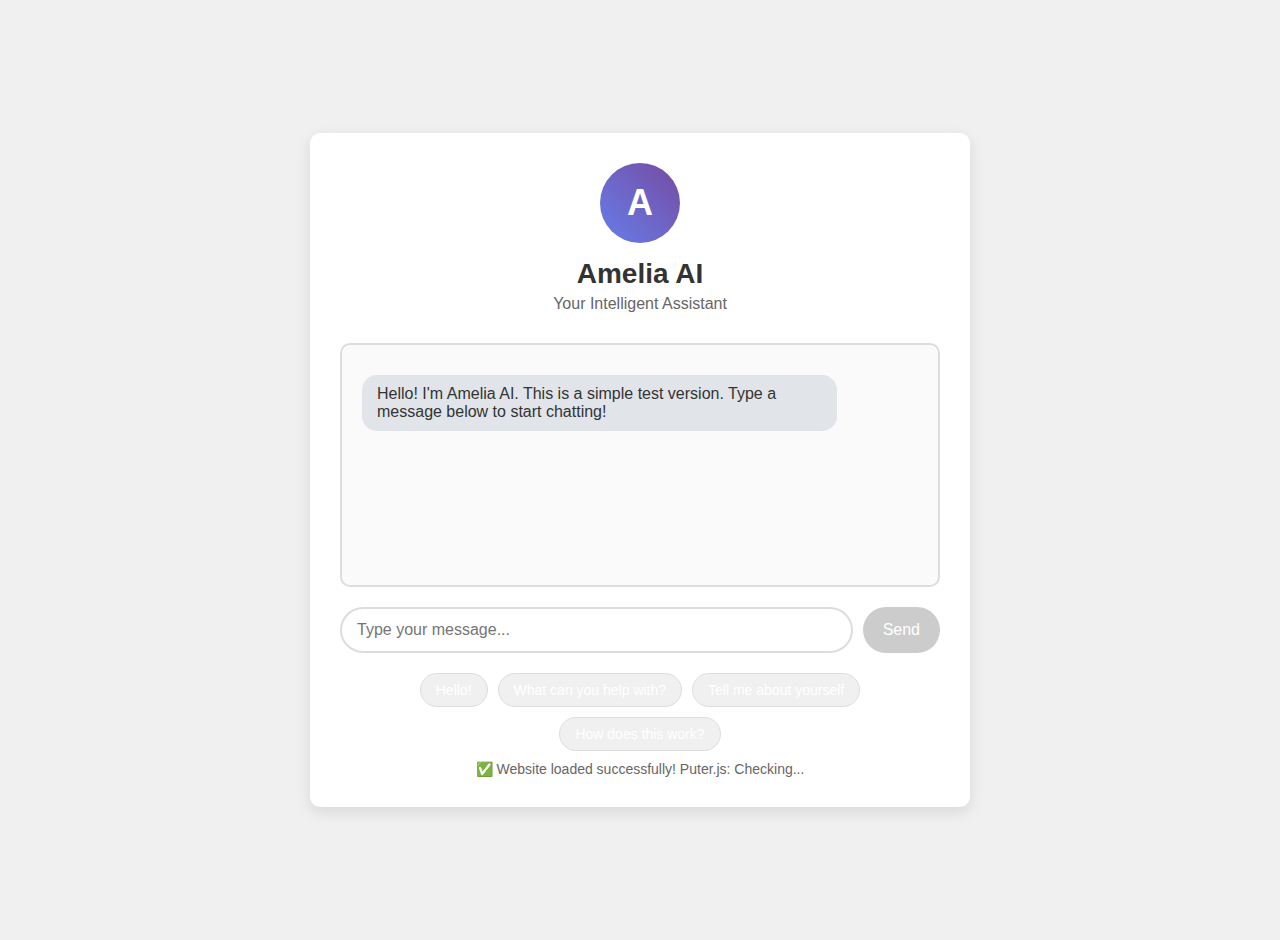
<file: simple.html>
<!DOCTYPE html>
<html lang="en">
<head>
    <meta charset="UTF-8">
    <meta name="viewport" content="width=device-width, initial-scale=1.0">
    <title>Amelia AI - Simple Test</title>
    <style>
        body {
            font-family: Arial, sans-serif;
            background: #f0f0f0;
            margin: 0;
            padding: 20px;
            display: flex;
            justify-content: center;
            align-items: center;
            min-height: 100vh;
        }
        
        .container {
            background: white;
            padding: 30px;
            border-radius: 10px;
            box-shadow: 0 5px 15px rgba(0,0,0,0.1);
            max-width: 600px;
            width: 100%;
        }
        
        .header {
            text-align: center;
            margin-bottom: 30px;
        }
        
        .logo {
            width: 80px;
            height: 80px;
            background: linear-gradient(45deg, #667eea, #764ba2);
            border-radius: 50%;
            margin: 0 auto 15px;
            display: flex;
            align-items: center;
            justify-content: center;
            color: white;
            font-size: 36px;
            font-weight: bold;
        }
        
        .title {
            color: #333;
            margin: 0;
            font-size: 28px;
        }
        
        .subtitle {
            color: #666;
            margin: 5px 0 0 0;
            font-size: 16px;
        }
        
        .chat-box {
            border: 2px solid #ddd;
            border-radius: 10px;
            padding: 20px;
            min-height: 200px;
            max-height: 300px;
            overflow-y: auto;
            margin-bottom: 20px;
            background: #fafafa;
        }
        
        .message {
            margin: 10px 0;
            padding: 10px 15px;
            border-radius: 15px;
            max-width: 80%;
        }
        
        .user-msg {
            background: #667eea;
            color: white;
            margin-left: auto;
            text-align: right;
        }
        
        .ai-msg {
            background: #e1e5e9;
            color: #333;
            margin-right: auto;
        }
        
        .input-area {
            display: flex;
            gap: 10px;
        }
        
        input[type="text"] {
            flex: 1;
            padding: 12px 15px;
            border: 2px solid #ddd;
            border-radius: 25px;
            font-size: 16px;
            outline: none;
        }
        
        input[type="text"]:focus {
            border-color: #667eea;
        }
        
        button {
            padding: 12px 20px;
            background: #667eea;
            color: white;
            border: none;
            border-radius: 25px;
            cursor: pointer;
            font-size: 16px;
        }
        
        button:hover {
            background: #5a67d8;
        }
        
        button:disabled {
            background: #ccc;
            cursor: not-allowed;
        }
        
        .suggestions {
            margin-top: 20px;
            display: flex;
            flex-wrap: wrap;
            gap: 10px;
            justify-content: center;
        }
        
        .suggestion-btn {
            background: #f0f0f0;
            border: 1px solid #ddd;
            padding: 8px 15px;
            border-radius: 20px;
            cursor: pointer;
            font-size: 14px;
        }
        
        .suggestion-btn:hover {
            background: #667eea;
            color: white;
        }
        
        .status {
            text-align: center;
            margin-top: 10px;
            font-size: 14px;
            color: #666;
        }
        
        .success {
            color: green;
            font-weight: bold;
        }
    </style>
</head>
<body>
    <div class="container">
        <div class="header">
            <div class="logo">A</div>
            <h1 class="title">Amelia AI</h1>
            <p class="subtitle">Your Intelligent Assistant</p>
        </div>
        
        <div class="chat-box" id="chatBox">
            <div class="message ai-msg">
                Hello! I'm Amelia AI. This is a simple test version. Type a message below to start chatting!
            </div>
        </div>
        
        <div class="input-area">
            <input type="text" id="messageInput" placeholder="Type your message..." maxlength="500">
            <button id="sendBtn" onclick="sendMessage()" disabled>Send</button>
        </div>
        
        <div class="suggestions">
            <button class="suggestion-btn" onclick="useSuggestion('Hello Amelia!')">Hello!</button>
            <button class="suggestion-btn" onclick="useSuggestion('What can you help me with?')">What can you help with?</button>
            <button class="suggestion-btn" onclick="useSuggestion('Tell me about yourself')">Tell me about yourself</button>
            <button class="suggestion-btn" onclick="useSuggestion('How does this work?')">How does this work?</button>
        </div>
        
        <div class="status" id="status">
            ✅ Website loaded successfully! Puter.js: <span id="puterStatus">Checking...</span>
        </div>
    </div>

    <!-- Puter.js Library -->
    <script src="https://js.puter.com/v2/"></script>
    
    <script>
        // Test if Puter.js loaded
        setTimeout(() => {
            if (typeof puter !== 'undefined') {
                document.getElementById('puterStatus').textContent = '✅ Loaded';
                document.getElementById('puterStatus').className = 'success';
            } else {
                document.getElementById('puterStatus').textContent = '❌ Not loaded (using fallback)';
            }
        }, 1000);
        
        function sendMessage() {
            const input = document.getElementById('messageInput');
            const chatBox = document.getElementById('chatBox');
            const sendBtn = document.getElementById('sendBtn');
            const message = input.value.trim();
            
            if (!message) return;
            
            // Add user message
            addMessage(message, 'user');
            
            // Clear input
            input.value = '';
            sendBtn.disabled = true;
            
            // Show typing indicator
            const typingDiv = document.createElement('div');
            typingDiv.className = 'message ai-msg';
            typingDiv.textContent = 'Amelia is typing...';
            chatBox.appendChild(typingDiv);
            chatBox.scrollTop = chatBox.scrollHeight;
            
            // Simulate AI response after delay
            setTimeout(() => {
                // Remove typing indicator
                chatBox.removeChild(typingDiv);
                
                // Add AI response
                const response = getAIResponse(message);
                addMessage(response, 'ai');
            }, 1500);
        }
        
        function addMessage(text, sender) {
            const chatBox = document.getElementById('chatBox');
            const messageDiv = document.createElement('div');
            messageDiv.className = `message ${sender === 'user' ? 'user-msg' : 'ai-msg'}`;
            messageDiv.textContent = text;
            chatBox.appendChild(messageDiv);
            chatBox.scrollTop = chatBox.scrollHeight;
        }
        
        function getAIResponse(message) {
            // Check if Puter.js is available
            if (typeof puter !== 'undefined' && puter.ai && typeof puter.ai.chat === 'function') {
                // Try to use Puter.js (this would need actual implementation)
                return `Thank you for your message: "${message}". Puter.js is available! This would be where the real AI response would come from.`;
            } else {
                // Fallback responses
                const responses = [
                    `I received your message: "${message}". This is a demonstration of the Amelia AI interface with Puter.js integration.`,
                    `Thanks for asking about "${message}". This shows how the chat interface works with responsive design.`,
                    `That's interesting about "${message}". This interface demonstrates modern web development with AI chat capabilities.`,
                    `Your message "${message}" has been processed. This is a showcase of the Amelia AI website design.`,
                    `I understand you're asking about "${message}". This demonstrates the interactive capabilities of the chat system.`
                ];
                return responses[Math.floor(Math.random() * responses.length)];
            }
        }
        
        function useSuggestion(text) {
            document.getElementById('messageInput').value = text;
            document.getElementById('sendBtn').disabled = false;
        }
        
        // Event listeners
        document.getElementById('messageInput').addEventListener('input', function() {
            const hasText = this.value.trim().length > 0;
            document.getElementById('sendBtn').disabled = !hasText;
        });
        
        document.getElementById('messageInput').addEventListener('keypress', function(e) {
            if (e.key === 'Enter' && !this.value.trim()) return;
            if (e.key === 'Enter' && !document.getElementById('sendBtn').disabled) {
                sendMessage();
            }
        });
        
        // Initialize
        console.log('🚀 Amelia AI Simple Test loaded!');
        console.log('📱 This is a minimal working version.');
        console.log('🔧 Use this to test basic functionality before expanding.');
    </script>
</body>
</html>
</file>
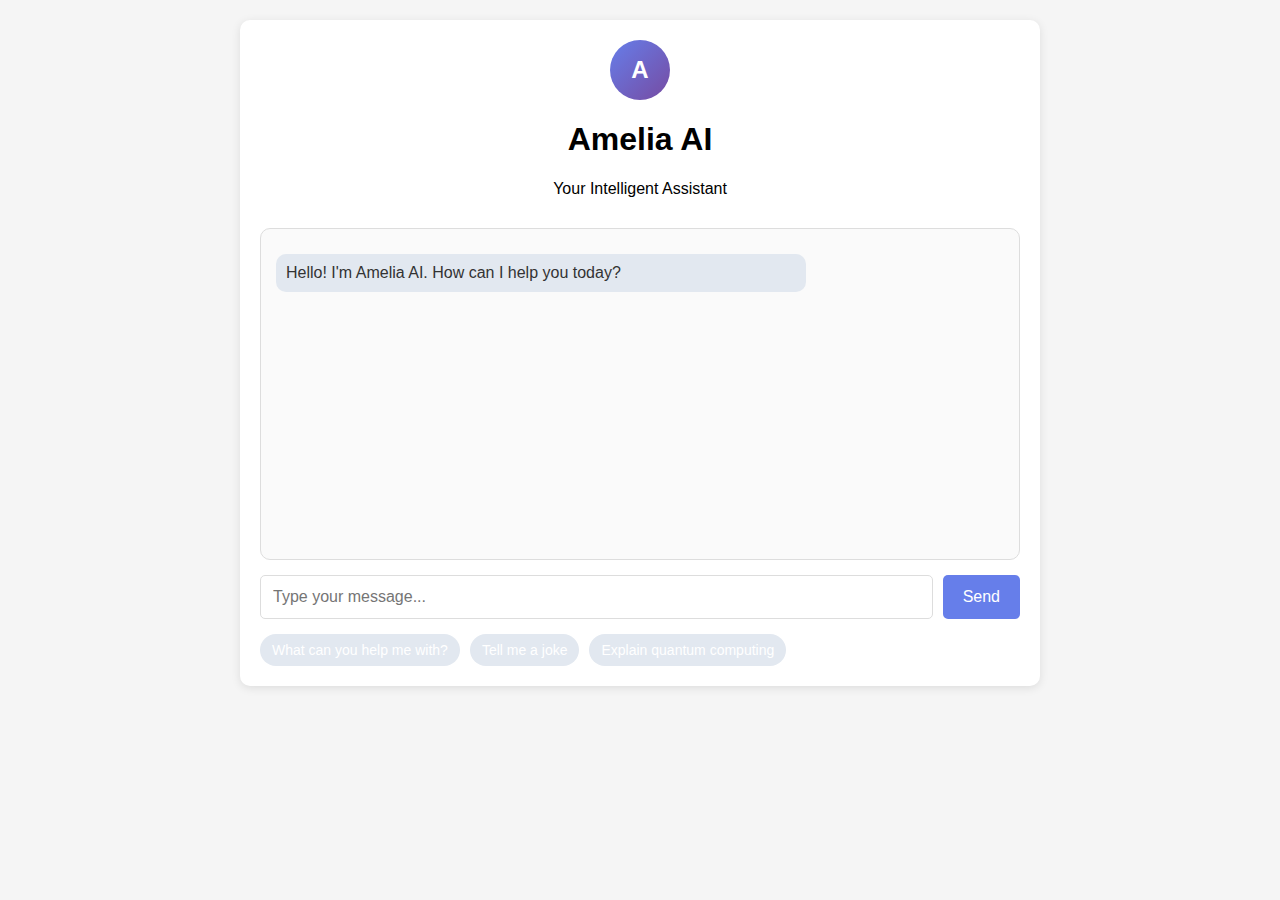
<file: test.html>
<!DOCTYPE html>
<html lang="en">
<head>
    <meta charset="UTF-8">
    <meta name="viewport" content="width=device-width, initial-scale=1.0">
    <title>Amelia AI - Test Version</title>
    <style>
        body {
            font-family: Arial, sans-serif;
            max-width: 800px;
            margin: 0 auto;
            padding: 20px;
            background: #f5f5f5;
        }
        .container {
            background: white;
            border-radius: 10px;
            padding: 20px;
            box-shadow: 0 2px 10px rgba(0,0,0,0.1);
        }
        .header {
            text-align: center;
            margin-bottom: 30px;
        }
        .logo {
            width: 60px;
            height: 60px;
            background: linear-gradient(135deg, #667eea, #764ba2);
            border-radius: 50%;
            margin: 0 auto 10px;
            display: flex;
            align-items: center;
            justify-content: center;
            color: white;
            font-size: 24px;
            font-weight: bold;
        }
        .chat-area {
            border: 1px solid #ddd;
            border-radius: 10px;
            padding: 15px;
            margin-bottom: 15px;
            min-height: 300px;
            max-height: 400px;
            overflow-y: auto;
            background: #fafafa;
        }
        .message {
            margin: 10px 0;
            padding: 10px;
            border-radius: 10px;
            max-width: 70%;
        }
        .user-message {
            background: #667eea;
            color: white;
            margin-left: auto;
            text-align: right;
        }
        .ai-message {
            background: #e2e8f0;
            color: #333;
        }
        .input-area {
            display: flex;
            gap: 10px;
        }
        input[type="text"] {
            flex: 1;
            padding: 12px;
            border: 1px solid #ddd;
            border-radius: 5px;
            font-size: 16px;
        }
        button {
            padding: 12px 20px;
            background: #667eea;
            color: white;
            border: none;
            border-radius: 5px;
            cursor: pointer;
            font-size: 16px;
        }
        button:hover {
            background: #5a67d8;
        }
        .suggestions {
            margin-top: 15px;
            display: flex;
            gap: 10px;
            flex-wrap: wrap;
        }
        .suggestion {
            background: #e2e8f0;
            border: none;
            padding: 8px 12px;
            border-radius: 20px;
            cursor: pointer;
            font-size: 14px;
        }
        .suggestion:hover {
            background: #cbd5e1;
        }
    </style>
</head>
<body>
    <div class="container">
        <div class="header">
            <div class="logo">A</div>
            <h1>Amelia AI</h1>
            <p>Your Intelligent Assistant</p>
        </div>
        
        <div class="chat-area" id="chatArea">
            <div class="message ai-message">
                Hello! I'm Amelia AI. How can I help you today?
            </div>
        </div>
        
        <div class="input-area">
            <input type="text" id="messageInput" placeholder="Type your message..." />
            <button onclick="sendMessage()">Send</button>
        </div>
        
        <div class="suggestions">
            <button class="suggestion" onclick="useSuggestion('What can you help me with?')">What can you help me with?</button>
            <button class="suggestion" onclick="useSuggestion('Tell me a joke')">Tell me a joke</button>
            <button class="suggestion" onclick="useSuggestion('Explain quantum computing')">Explain quantum computing</button>
        </div>
    </div>

    <script>
        function sendMessage() {
            const input = document.getElementById('messageInput');
            const chatArea = document.getElementById('chatArea');
            const message = input.value.trim();
            
            if (message) {
                // Add user message
                const userDiv = document.createElement('div');
                userDiv.className = 'message user-message';
                userDiv.textContent = message;
                chatArea.appendChild(userDiv);
                
                // Clear input
                input.value = '';
                
                // Simulate AI response
                setTimeout(() => {
                    const aiDiv = document.createElement('div');
                    aiDiv.className = 'message ai-message';
                    aiDiv.textContent = 'Thanks for your message: "' + message + '". This is a test version of Amelia AI!';
                    chatArea.appendChild(aiDiv);
                    chatArea.scrollTop = chatArea.scrollHeight;
                }, 1000);
                
                chatArea.scrollTop = chatArea.scrollHeight;
            }
        }
        
        function useSuggestion(text) {
            document.getElementById('messageInput').value = text;
            sendMessage();
        }
        
        // Allow Enter key to send message
        document.getElementById('messageInput').addEventListener('keypress', function(e) {
            if (e.key === 'Enter') {
                sendMessage();
            }
        });
    </script>
    
    <!-- Puter.js Library -->
    <script src="https://js.puter.com/v2/"></script>
</body>
</html>
</file>
